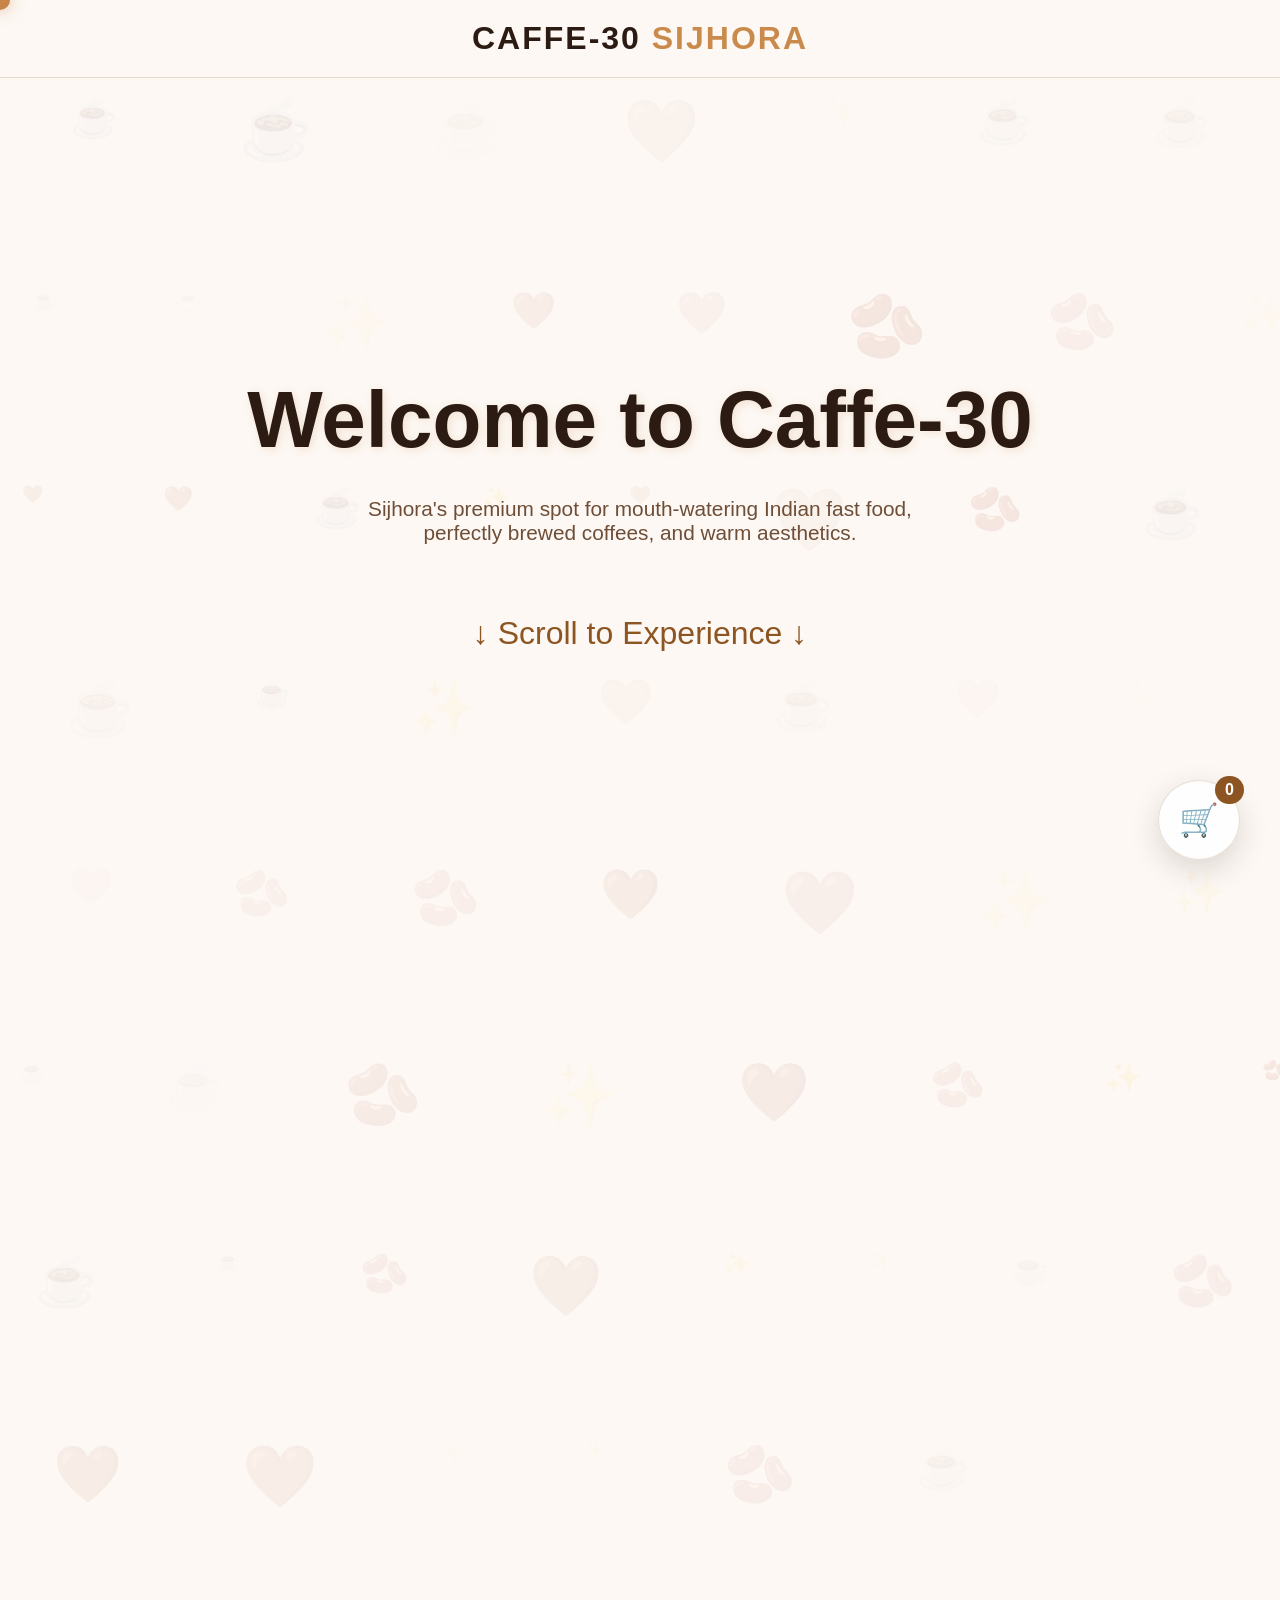
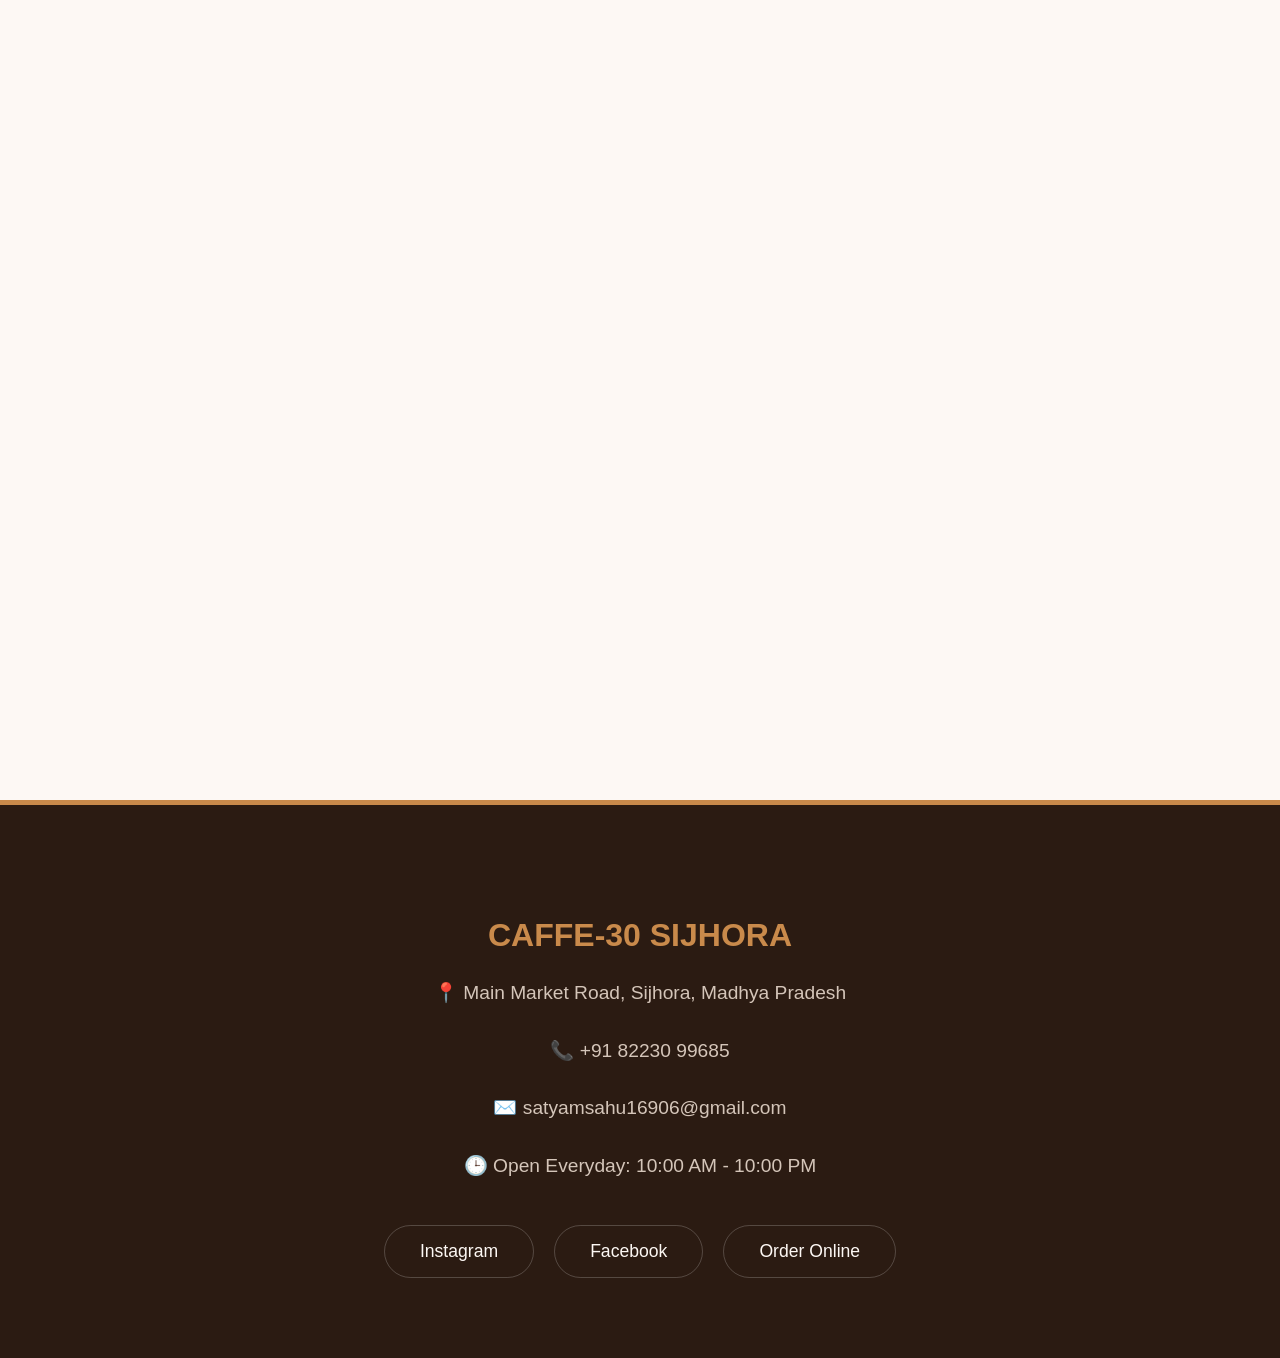
<file: index.html>
<!DOCTYPE html>
<html lang="en">
<head>
    <meta charset="UTF-8">
    <meta name="viewport" content="width=device-width, initial-scale=1.0">
    <title>Caffe-30 Sijhora | Premium Light Theme</title>
    <link rel="stylesheet" href="style.css">
    <!-- 💳 Razorpay Library -->
    <script src="https://checkout.razorpay.com/v1/checkout.js"></script>
</head>
<body>

    <div id="parallax-bg"></div>
    <div id="custom-cursor"></div>
    <div id="secret-overlay">QUANTUM MODE UNLOCKED<br><span style="font-size: 2rem;">Reality is now optional.</span></div>
    
    <div id="floating-cart">
        🛒 <span class="cart-badge" id="cart-count">0</span>
    </div>

    <div id="cart-modal">
        <div class="cart-header">
            <h2>Your Tray</h2>
            <button id="close-cart">✕</button>
        </div>
        
        <div id="cart-items">
            </div>
        
        <!-- Update this section inside #cart-modal -->
        <div class="cart-footer">
            <div class="total-row">
                <span>Total:</span>
                <span id="cart-total">₹0</span>
            </div>
            <!-- 🌟 New Inputs -->
            <input type="text" id="customer-name" class="cart-input" placeholder="Your Full Name" required>
            <input type="tel" id="customer-phone" class="cart-input" placeholder="Phone Number" required>
            <input type="number" id="table-number" class="cart-input" placeholder="Table Number (e.g. 4)" required>
            <input type="text" id="special-instructions" class="cart-input" placeholder="Special instructions (e.g. Extra spicy)">
            
            <button id="checkout-btn">Proceed to Pay</button>
        </div>
    </div>

    <!-- 🧾 NEW: The Receipt Modal -->
    <div id="receipt-overlay">
        <div class="receipt-card">
            <h2>Payment Successful!</h2>
            <p>Your order has been sent to the kitchen.</p>
            
            <div class="receipt-details">
                <p id="receipt-name"></p>
                <p id="receipt-table"></p>
            </div>
            
            <ul class="receipt-items" id="receipt-items-list"></ul>
            
            <div class="receipt-total" id="receipt-total-price"></div>
            
            <button class="close-receipt-btn" onclick="closeReceipt()">Awesome, thanks!</button>
        </div>
    </div>
    </div>

    <header>
        <h2 id="logo">CAFFE-30 <span>SIJHORA</span></h2>
    </header>

    <section class="hero">
        <h1>Welcome to Caffe-30</h1>
        <p>Sijhora's premium spot for mouth-watering Indian fast food, perfectly brewed coffees, and warm aesthetics.</p>
        <div class="scroll-indicator">↓ Scroll to Experience ↓</div>
    </section>

    <section class="menu-section">
        <div class="menu-row">
            <div class="visual-container"><div class="food-emoji">🍕</div></div>
            <div class="text-container">
                <div class="menu-card">
                    <h3 class="item-name">Tandoori Paneer Pizza</h3>
                    <span class="item-price">₹199</span>
                    <p class="item-desc">A classic fusion. Freshly baked crust topped with gooey mozzarella, marinated tandoori paneer cubes, crisp capsicum, and onions.</p>
                    <button class="order-btn" onclick="orderItem(event, 'Tandoori Paneer Pizza', 199, '🍕')">Add to Order</button>
                </div>
            </div>
        </div>
    </section>

    <section class="menu-section">
        <div class="menu-row">
            <div class="visual-container"><div class="food-emoji" style="animation-delay: -1s;">🍔</div></div>
            <div class="text-container">
                <div class="menu-card">
                    <h3 class="item-name">Double Tikki Veg Burger</h3>
                    <span class="item-price">₹89</span>
                    <p class="item-desc">Two crispy, spiced potato patties stacked high with fresh lettuce, juicy tomatoes, caramelized onions, and our secret in-house eggless mayo.</p>
                    <button class="order-btn" onclick="orderItem(event, 'Double Tikki Veg Burger', 89, '🍔')">Add to Order</button>
                </div>
            </div>
        </div>
    </section>

    <section class="menu-section">
        <div class="menu-row">
            <div class="visual-container"><div class="food-emoji" style="animation-delay: -2s;">🍟</div></div>
            <div class="text-container">
                <div class="menu-card">
                    <h3 class="item-name">Peri Peri French Fries</h3>
                    <span class="item-price">₹99</span>
                    <p class="item-desc">Golden, extra-crispy crinkle-cut fries generously dusted with spicy, tangy peri-peri seasoning. Served with a side of creamy cheesy dip.</p>
                    <button class="order-btn" onclick="orderItem(event, 'Peri Peri French Fries', 99, '🍟')">Add to Order</button>
                </div>
            </div>
        </div>
    </section>

    <section class="menu-section">
        <div class="menu-row">
            <div class="visual-container"><div class="food-emoji" style="animation-delay: -0.5s;">🥪</div></div>
            <div class="text-container">
                <div class="menu-card">
                    <h3 class="item-name">Grilled Cheese Corn Sandwich</h3>
                    <span class="item-price">₹110</span>
                    <p class="item-desc">Jumbo bread slices stuffed with sweet corn kernels, a blend of processed and cheddar cheese, and a pinch of black pepper, grilled to a perfect crunch.</p>
                    <button class="order-btn" onclick="orderItem(event, 'Grilled Cheese Corn Sandwich', 110, '🥪')">Add to Order</button>
                </div>
            </div>
        </div>
    </section>

    <section class="menu-section">
        <div class="menu-row">
            <div class="visual-container"><div class="food-emoji" style="animation-delay: -3s;">🍜</div></div>
            <div class="text-container">
                <div class="menu-card">
                    <h3 class="item-name">Street-Style Masala Maggi</h3>
                    <span class="item-price">₹60</span>
                    <p class="item-desc">The ultimate comfort food. Soupy noodles cooked with chopped tomatoes, onions, green chilies, and a double dash of magic masala.</p>
                    <button class="order-btn" onclick="orderItem(event, 'Street-Style Masala Maggi', 60, '🍜')">Add to Order</button>
                </div>
            </div>
        </div>
    </section>

    <section class="menu-section">
        <div class="menu-row">
            <div class="visual-container"><div class="food-emoji" style="animation-delay: -1.5s;">🥟</div></div>
            <div class="text-container">
                <div class="menu-card">
                    <h3 class="item-name">Classic Veg Patty</h3>
                    <span class="item-price">₹40</span>
                    <p class="item-desc">Flaky, multi-layered puff pastry filled with a mildly spiced, savory potato and pea mixture. Baked fresh daily in our ovens.</p>
                    <button class="order-btn" onclick="orderItem(event, 'Classic Veg Patty', 40, '🥟')">Add to Order</button>
                </div>
            </div>
        </div>
    </section>

    <section class="menu-section">
        <div class="menu-row">
            <div class="visual-container"><div class="food-emoji" style="animation-delay: -2.5s;">☕</div></div>
            <div class="text-container">
                <div class="menu-card">
                    <h3 class="item-name">Thick Cold Coffee</h3>
                    <span class="item-price">₹120</span>
                    <p class="item-desc">Rich, blended cold coffee made with full-cream milk, topped with a generous scoop of vanilla ice cream and caramel syrup drizzle.</p>
                    <button class="order-btn" onclick="orderItem(event, 'Thick Cold Coffee', 120, '☕')">Add to Order</button>
                </div>
            </div>
        </div>
    </section>

    <footer>
        <h3>CAFFE-30 SIJHORA</h3>
        <div class="contact-details">
            <p>📍 Main Market Road, Sijhora, Madhya Pradesh</p>
            <p>📞 +91 82230 99685</p>
            <p>✉️ satyamsahu16906@gmail.com</p>
            <p>🕒 Open Everyday: 10:00 AM - 10:00 PM</p>
        </div>
        <div class="social-links">
            <a href="#">Instagram</a>
            <a href="#">Facebook</a>
            <a href="#">Order Online</a>
        </div>
    </footer>

    <script src="script.js"></script>
</body>
</html>
</file>
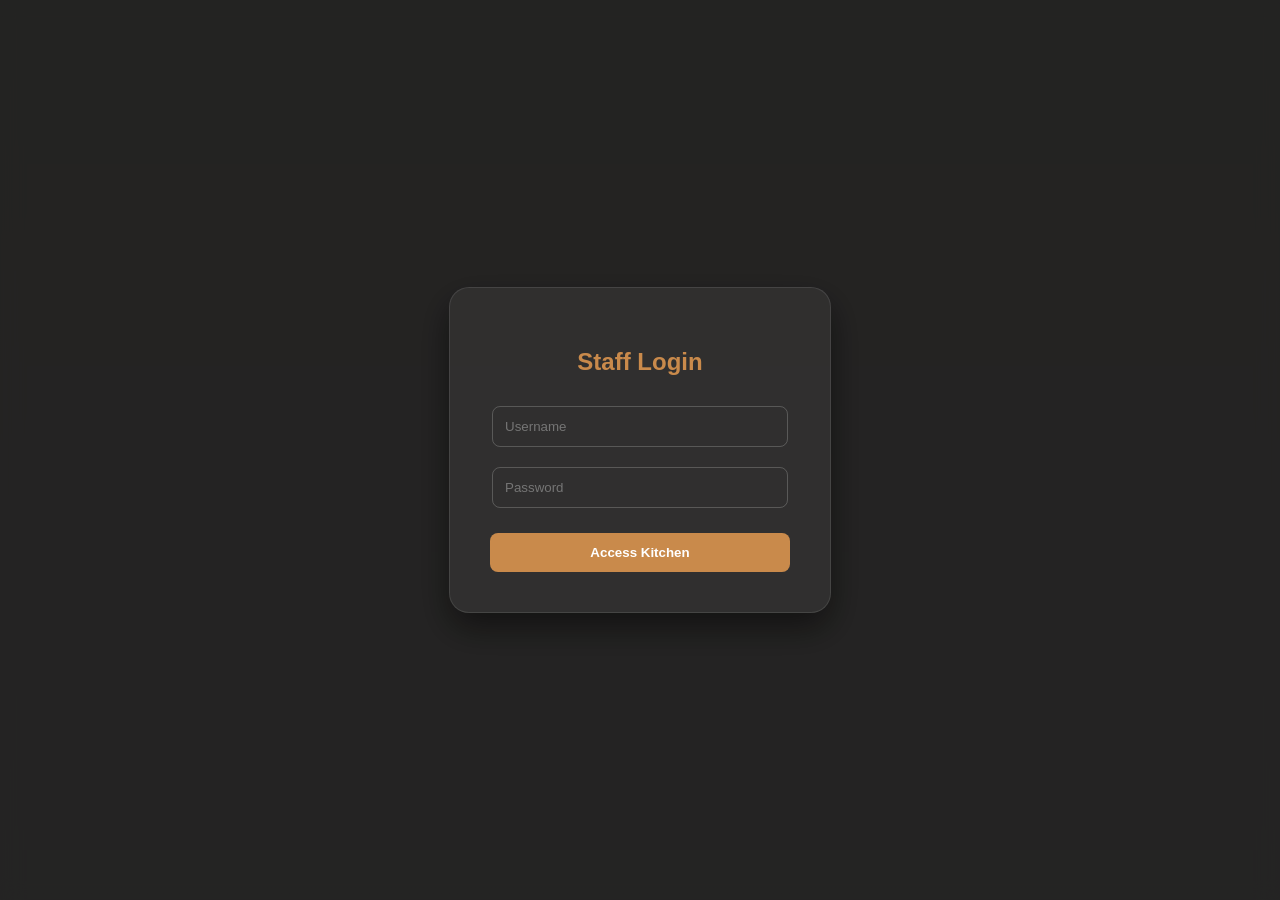
<file: admin.html>
<!DOCTYPE html>
<html lang="en">
<head>
    <meta charset="UTF-8">
    <meta name="viewport" content="width=device-width, initial-scale=1.0">
    <title>Caffe-30 | Secure Kitchen Display</title>
    <link rel="stylesheet" href="style.css">
    <style>
        /* --- SECURE ADMIN DASHBOARD STYLES --- */
        body { background-color: #1a1a1a; color: #fff; font-family: 'Segoe UI', Tahoma, Geneva, Verdana, sans-serif; }
        
        /* Login Screen */
        #login-screen {
            position: fixed; top: 0; left: 0; width: 100%; height: 100%;
            background: rgba(0, 0, 0, 0.85); backdrop-filter: blur(10px);
            display: flex; justify-content: center; align-items: center; z-index: 1000;
        }
        .login-box {
            background: rgba(255, 255, 255, 0.05); padding: 40px; border-radius: 20px;
            border: 1px solid rgba(255, 255, 255, 0.1); text-align: center;
            box-shadow: 0 15px 35px rgba(0,0,0,0.5); width: 300px;
        }
        .login-box input {
            width: 90%; padding: 12px; margin: 10px 0; border-radius: 8px;
            border: 1px solid rgba(255, 255, 255, 0.2); background: transparent; color: white;
        }
        .login-box button {
            width: 100%; padding: 12px; margin-top: 15px; border-radius: 8px;
            background: #c98a4b; color: white; border: none; font-weight: bold; cursor: pointer;
        }

        /* Dashboard & Tabs */
        #dashboard { display: none; padding: 20px; max-width: 1200px; margin: 0 auto; }
        .admin-header {
            display: flex; justify-content: space-between; align-items: center;
            border-bottom: 2px solid rgba(201, 138, 75, 0.3); padding-bottom: 20px; margin-bottom: 20px;
        }
        .tabs { display: flex; gap: 15px; }
        .tab-btn {
            background: transparent; color: #aaa; border: 1px solid #aaa;
            padding: 8px 16px; border-radius: 20px; cursor: pointer; transition: 0.3s;
        }
        .tab-btn.active { background: #c98a4b; color: white; border-color: #c98a4b; }
        .logout-btn { background: #ff4757; color: white; border: none; padding: 8px 16px; border-radius: 8px; cursor: pointer; }

        /* Order Cards */
        .orders-grid { display: grid; grid-template-columns: repeat(auto-fill, minmax(300px, 1fr)); gap: 20px; }
        .order-card { background: #2a2a2a; border-left: 5px solid #c98a4b; border-radius: 10px; padding: 20px; }
        .order-card.completed { border-left-color: #2ed573; opacity: 0.8; }
        .complete-btn { background: #2ed573; color: white; border: none; padding: 10px; width: 100%; border-radius: 5px; cursor: pointer; margin-top: 15px; }
    </style>
</head>
<body>

    <!-- 🔒 LOGIN SCREEN -->
    <div id="login-screen">
        <div class="login-box">
            <h2 style="color: #c98a4b; margin-bottom: 20px;">Staff Login</h2>
            <input type="text" id="admin-user" placeholder="Username" autocomplete="off">
            <input type="password" id="admin-pass" placeholder="Password">
            <button onclick="attemptLogin()">Access Kitchen</button>
            <p id="login-error" style="color: #ff4757; display: none; margin-top: 10px; font-size: 0.9rem;">Invalid Credentials</p>
        </div>
    </div>

    <!-- 📊 SECURE DASHBOARD -->
    <div id="dashboard">
        <div class="admin-header">
            <h1 style="color: #c98a4b;">Caffe-30 KDS</h1>
            <div class="tabs">
                <button class="tab-btn active" id="tab-active" onclick="switchTab('active')">🔴 Live Kitchen</button>
                <button class="tab-btn" id="tab-history" onclick="switchTab('history')">📜 Order History</button>
            </div>
            <button class="logout-btn" onclick="logout()">Logout</button>
        </div>

        <div id="active-view" class="orders-grid"></div>
        <div id="history-view" class="orders-grid" style="display: none;"></div>
    </div>

    <!-- ⚙️ SECURE JAVASCRIPT LOGIC -->
    <script>
        let authHeader = ""; // Will store the Basic Auth token
        let currentTab = "active";
        let refreshTimer;

        // 1. Authentication Logic
        async function attemptLogin() {
            const user = document.getElementById('admin-user').value;
            const pass = document.getElementById('admin-pass').value;
            
            // JavaScript's btoa() encodes the string into Base64 for Basic Auth
            const encoded = btoa(user + ":" + pass);
            const tempHeader = "Basic " + encoded;

            try {
                // Ping the server to test credentials
                const res = await fetch('/api/orders/active', { headers: { 'Authorization': tempHeader } });
                if (res.ok) {
                    authHeader = tempHeader;
                    sessionStorage.setItem("caffeAuth", authHeader); // Save so refresh doesn't log you out
                    document.getElementById('login-screen').style.display = 'none';
                    document.getElementById('dashboard').style.display = 'block';
                    document.getElementById('login-error').style.display = 'none';
                    startDashboard();
                } else {
                    document.getElementById('login-error').style.display = 'block';
                }
            } catch (err) {
                alert("Server error. Is the backend running?");
            }
        }

        // Auto-login if session exists
        if (sessionStorage.getItem("caffeAuth")) {
            authHeader = sessionStorage.getItem("caffeAuth");
            document.getElementById('login-screen').style.display = 'none';
            document.getElementById('dashboard').style.display = 'block';
            startDashboard();
        }

        function logout() {
            sessionStorage.removeItem("caffeAuth");
            authHeader = "";
            clearInterval(refreshTimer);
            document.getElementById('dashboard').style.display = 'none';
            document.getElementById('login-screen').style.display = 'flex';
            document.getElementById('admin-user').value = '';
            document.getElementById('admin-pass').value = '';
        }

        // 2. Tab Navigation
        function switchTab(tab) {
            currentTab = tab;
            document.getElementById('tab-active').classList.remove('active');
            document.getElementById('tab-history').classList.remove('active');
            document.getElementById('active-view').style.display = 'none';
            document.getElementById('history-view').style.display = 'none';

            document.getElementById(`tab-${tab}`).classList.add('active');
            document.getElementById(`${tab}-view`).style.display = 'grid';
            
            fetchData(); // Immediately load data for the selected tab
        }

        // 3. Data Fetching
        function startDashboard() {
            fetchData();
            refreshTimer = setInterval(fetchData, 5000); // Auto-refresh every 5 seconds
        }

        async function fetchData() {
            if (!authHeader) return;

            const endpoint = currentTab === 'active' ? '/api/orders/active' : '/api/orders/history';
            const containerId = currentTab === 'active' ? 'active-view' : 'history-view';

            try {
                const res = await fetch(endpoint, { headers: { 'Authorization': authHeader } });
                if (res.status === 401) { logout(); return; } // Token expired/invalid
                
                const data = await res.json();
                const orders = currentTab === 'active' ? data.active_orders : data.history_orders;
                renderOrders(orders, containerId, currentTab);
            } catch (err) {
                console.error("Fetch error:", err);
            }
        }

        // 4. UI Rendering
        function renderOrders(orders, containerId, type) {
            const container = document.getElementById(containerId);
            container.innerHTML = "";

            if (orders.length === 0) {
                container.innerHTML = `<h3 style="color:#777; grid-column: 1 / -1;">No ${type} orders found.</h3>`;
                return;
            }

            orders.forEach(order => {
                let itemsHtml = order.items.map(i => `<li>${i.quantity}x ${i.name}</li>`).join('');
                
                let buttonHtml = type === 'active' 
                    ? `<button class="complete-btn" onclick="completeOrder(${order.id})">Mark as Completed</button>`
                    : `<p style="color:#2ed573; font-weight:bold; margin-top:10px;">✓ Delivered</p>`;

                container.innerHTML += `
                    <div class="order-card ${type === 'history' ? 'completed' : ''}">
                        <h3 style="color:#c98a4b; margin:0 0 10px 0;">Order #${order.id}</h3>
                        <p><strong>Name:</strong> ${order.customer_name}</p>
                        <p><strong>Table:</strong> ${order.table_number} | <strong>Phone:</strong> ${order.customer_phone}</p>
                        ${order.special_instructions ? `<p><strong>Note:</strong> <em style="color:#ffda79;">${order.special_instructions}</em></p>` : ''}
                        <hr style="border-color: rgba(255,255,255,0.1); margin: 10px 0;">
                        <ul style="padding-left: 20px; margin: 10px 0;">${itemsHtml}</ul>
                        <h4 style="margin: 10px 0;">Total: ₹${order.total_amount}</h4>
                        ${buttonHtml}
                    </div>
                `;
            });
        }

        // 5. Action Handlers
        async function completeOrder(orderId) {
            try {
                await fetch(`/api/order/${orderId}/complete`, {
                    method: 'PUT',
                    headers: { 'Authorization': authHeader }
                });
                fetchData(); // Instantly refresh the UI
            } catch (err) {
                alert("Failed to complete order.");
            }
        }
    </script>
</body>
</html>
</file>
<file: style.css>
/* ☕ Premium Light Coffee Theme Variables */
:root {
    --primary: #c98a4b; /* Caramel Gold */
    --primary-dark: #8c5521; /* Rich Dark Brown */
    --bg-color: #fdf8f4; /* Creamy Off-White */
    --text-main: #2b1b12; /* Espresso Brown for main text */
    --text-muted: #6e4e37; /* Lighter brown for descriptions */
    --glass-bg: rgba(255, 255, 255, 0.85); /* Frosty white glass */
    --glass-border: rgba(139, 90, 43, 0.2); /* Subtle brown border */
    --font-family: 'Segoe UI', Tahoma, Geneva, Verdana, sans-serif;
}

/* 🥚 EASTER EGG VARIABLES (Keeps the chaotic glitch fun) */
body.hacked {
    --primary: #00ffcc;
    --bg-color: #1a0033;
    --text-main: #ffffff;
    --glass-bg: rgba(0, 255, 204, 0.1);
    --glass-border: rgba(255, 0, 255, 0.5);
    --font-family: 'Courier New', Courier, monospace;
    background-image: none !important;
    animation: screenGlitch 0.2s infinite;
}

@keyframes screenGlitch {
    0% { text-shadow: 2px 0 #ff00ff, -2px 0 #00ffff; }
    50% { text-shadow: -2px 0 #ff00ff, 2px 0 #00ffff; }
    100% { text-shadow: 2px 0 #ff00ff, -2px 0 #00ffff; }
}

body {
    margin: 0;
    padding: 0;
    font-family: var(--font-family);
    background-color: var(--bg-color);
    
    /* Coffee Bean Background Image with Cream Overlay */
    background-image: linear-gradient(rgba(253, 248, 244, 0.92), rgba(253, 248, 244, 0.95)), url('https://images.unsplash.com/photo-1447933601403-0c6688de566e?ixlib=rb-1.2.1&auto=format&fit=crop&w=1950&q=80');
    background-attachment: fixed;
    background-size: cover;
    background-position: center;
    
    color: var(--text-main);
    overflow-x: hidden;
    scroll-snap-type: y proximity;
    cursor: none; 
    transition: background-color 0.5s ease;
}

/* 🌟 Parallax Background */
#parallax-bg {
    position: fixed;
    top: -10%; left: -10%;
    width: 120vw; height: 120vh;
    z-index: -2;
    pointer-events: none;
    display: flex;
    flex-wrap: wrap;
    gap: 120px;
    opacity: 0.15;
    font-size: 3rem;
    color: var(--primary-dark);
    transition: transform 0.1s ease-out;
}

/* 🌟 Custom Cursor & Particles */
#custom-cursor {
    position: fixed;
    top: 0; left: 0;
    width: 20px; height: 20px;
    background: var(--primary);
    border-radius: 50%;
    pointer-events: none;
    z-index: 9999;
    transform: translate(-50%, -50%);
    transition: width 0.2s, height 0.2s, background 0.2s, border-radius 0.2s;
    mix-blend-mode: multiply;
    box-shadow: 0 0 15px rgba(201, 138, 75, 0.5);
}

#custom-cursor.hungry {
    width: 60px; height: 60px;
    background: transparent;
    border: 4px dashed var(--primary-dark);
    animation: chomp 0.5s infinite alternate;
}

@keyframes chomp {
    0% { transform: translate(-50%, -50%) scale(1) rotate(0deg); }
    100% { transform: translate(-50%, -50%) scale(0.8) rotate(45deg); }
}

.particle {
    position: fixed;
    width: 8px; height: 8px;
    background: var(--primary-dark);
    border-radius: 50%;
    pointer-events: none;
    z-index: 9998;
    animation: fadeDrop 0.8s forwards;
}

@keyframes fadeDrop {
    0% { opacity: 0.6; transform: translateY(0) scale(1); }
    100% { opacity: 0; transform: translateY(40px) scale(0); }
}

/* 🛒 Floating Cart */
#floating-cart {
    position: fixed;
    bottom: 40px; right: 40px;
    background: var(--glass-bg);
    border: 1px solid var(--glass-border);
    backdrop-filter: blur(15px);
    padding: 20px;
    border-radius: 50%;
    font-size: 2rem;
    z-index: 1000;
    box-shadow: 0 10px 30px rgba(43, 27, 18, 0.15);
    transition: transform 0.3s cubic-bezier(0.175, 0.885, 0.32, 1.275);
}

#floating-cart.bounce {
    transform: scale(1.3) translateY(-10px);
    border-color: var(--primary);
}

.cart-badge {
    position: absolute;
    top: -5px; right: -5px;
    background: var(--primary-dark);
    color: white;
    font-size: 1rem;
    font-weight: bold;
    padding: 5px 10px;
    border-radius: 20px;
}

.falling-item {
    position: fixed;
    font-size: 3rem;
    pointer-events: none;
    z-index: 1001;
    transition: all 0.8s cubic-bezier(0.2, 0.8, 0.2, 1);
}

/* Header Styles */
header {
    position: fixed;
    top: 0; width: 100%;
    padding: 20px 0;
    background: rgba(253, 248, 244, 0.85);
    backdrop-filter: blur(15px);
    border-bottom: 1px solid var(--glass-border);
    z-index: 1000;
    text-align: center;
}

header h2 {
    margin: 0;
    font-size: 2rem;
    letter-spacing: 2px;
    color: var(--text-main);
    cursor: pointer;
    text-transform: uppercase;
}

header h2 span {
    color: var(--primary);
}

/* Full Screen Sections */
section {
    min-height: 100vh;
    width: 100%;
    display: flex;
    align-items: center;
    justify-content: center;
    scroll-snap-align: start;
    padding: 80px 20px 20px 20px;
    box-sizing: border-box;
    position: relative;
}

.hero { flex-direction: column; text-align: center; }
.hero h1 { 
    font-size: 5rem; 
    margin-bottom: 10px; 
    color: var(--text-main);
    text-shadow: 2px 2px 10px rgba(201, 138, 75, 0.2); 
}
.hero p { font-size: 1.3rem; color: var(--text-muted); max-width: 600px; font-weight: 500;}

.scroll-indicator { 
    margin-top: 50px; 
    font-size: 2rem; 
    color: var(--primary-dark); 
    animation: bounce 2s infinite; 
}

@keyframes bounce {
    0%, 20%, 50%, 80%, 100% { transform: translateY(0); }
    40% { transform: translateY(-20px); }
    60% { transform: translateY(-10px); }
}

/* SPLIT LAYOUT */
.menu-row {
    display: flex;
    width: 100%; max-width: 1200px;
    margin: 0 auto;
    align-items: center;
    justify-content: space-between;
    gap: 40px;
}

.visual-container {
    flex: 1; display: flex; justify-content: center; align-items: center;
    opacity: 0; transform: translateX(-150px) scale(0.8);
    transition: all 1s cubic-bezier(0.25, 0.8, 0.25, 1);
}

.food-emoji {
    font-size: 18rem;
    filter: drop-shadow(0 20px 30px rgba(43, 27, 18, 0.3));
    animation: majesticFloat 6s ease-in-out infinite;
}

@keyframes majesticFloat {
    0%, 100% { transform: translateY(0px) rotate(0deg); }
    25% { transform: translateY(-20px) rotate(5deg); }
    75% { transform: translateY(20px) rotate(-5deg); }
}

.text-container {
    flex: 1; opacity: 0; transform: translateX(150px);
    transition: all 1s cubic-bezier(0.25, 0.8, 0.25, 1); transition-delay: 0.2s;
    perspective: 1000px;
}

/* 3D Glass Menu Card */
.menu-card {
    background: var(--glass-bg);
    border: 1px solid var(--glass-border);
    backdrop-filter: blur(15px);
    border-radius: 30px;
    padding: 50px;
    box-shadow: 0 15px 35px rgba(43, 27, 18, 0.1);
    transform-style: preserve-3d;
    transition: transform 0.1s ease-out, box-shadow 0.1s ease-out;
}

.item-name { 
    font-size: 3rem; 
    margin: 0 0 10px 0; 
    color: var(--primary-dark); 
    transform: translateZ(30px); 
}

.item-price { 
    font-size: 2.5rem; 
    font-weight: bold; 
    color: var(--primary); 
    display: block; 
    margin-bottom: 20px; 
    padding-bottom: 20px; 
    border-bottom: 2px dashed var(--glass-border); 
    transform: translateZ(20px); 
}

.item-desc { 
    font-size: 1.4rem; 
    color: var(--text-muted); 
    line-height: 1.8; 
    margin: 0 0 30px 0; 
    transform: translateZ(10px); 
    font-weight: 500;
}

.order-btn {
    background: transparent;
    border: 2px solid var(--primary-dark);
    color: var(--primary-dark);
    padding: 15px 30px;
    font-size: 1.2rem;
    border-radius: 30px;
    cursor: pointer;
    font-family: inherit;
    font-weight: bold;
    transition: all 0.3s ease;
    transform: translateZ(40px);
}

.order-btn:hover {
    background: var(--primary-dark);
    color: #ffffff;
    box-shadow: 0 10px 20px rgba(140, 85, 33, 0.2);
}

.reveal .visual-container { opacity: 1; transform: translateX(0) scale(1); }
.reveal .text-container { opacity: 1; transform: translateX(0); }

#secret-overlay {
    position: fixed; top: 0; left: 0; width: 100%; height: 100%;
    background: rgba(0,0,0,0.9); color: #00ffcc; font-size: 4rem;
    display: flex; justify-content: center; align-items: center;
    z-index: 10000; opacity: 0; pointer-events: none; transition: opacity 0.5s;
    text-align: center;
}

/* --- DARK ROAST FOOTER --- */
footer {
    background: #2b1b12;
    color: #fdf8f4;
    padding: 80px 20px;
    text-align: center;
    border-top: 5px solid var(--primary);
    scroll-snap-align: end;
    position: relative;
    z-index: 10;
}

footer h3 {
    color: var(--primary);
    margin-bottom: 20px;
    font-size: 2rem;
}

.contact-details {
    color: #d4c5b9;
    font-size: 1.2rem;
    line-height: 2;
    margin-bottom: 40px;
}

.social-links {
    display: flex;
    justify-content: center;
    gap: 20px;
    flex-wrap: wrap;
}

.social-links a {
    color: #fdf8f4;
    text-decoration: none;
    padding: 15px 35px;
    border: 1px solid rgba(255,255,255,0.2);
    border-radius: 40px;
    font-size: 1.1rem;
    transition: all 0.3s ease;
    cursor: pointer;
}

.social-links a:hover {
    background: var(--primary);
    border-color: var(--primary);
    box-shadow: 0 10px 25px rgba(201, 138, 75, 0.4);
    transform: translateY(-5px);
    color: #ffffff;
}

@media (pointer: coarse) {
    body { cursor: auto; }
    #custom-cursor, .particle { display: none; }
    .menu-row { flex-direction: column; text-align: center; }
    .food-emoji { font-size: 12rem; }
    .menu-card { transform: none !important; }
}

/* 🛒 SLIDE-IN CART DRAWER */
#cart-modal {
    position: fixed;
    top: 0;
    right: -450px; /* Hidden off-screen by default */
    width: 400px;
    height: 100vh;
    background: rgba(253, 248, 244, 0.95);
    backdrop-filter: blur(20px);
    border-left: 1px solid var(--glass-border);
    box-shadow: -10px 0 30px rgba(43, 27, 18, 0.1);
    z-index: 2000;
    display: flex;
    flex-direction: column;
    transition: right 0.4s cubic-bezier(0.25, 0.8, 0.25, 1);
}

#cart-modal.active {
    right: 0; /* Slides in when active class is added */
}

.cart-header {
    padding: 20px;
    display: flex;
    justify-content: space-between;
    align-items: center;
    border-bottom: 1px solid var(--glass-border);
}

.cart-header h2 {
    margin: 0;
    color: var(--primary-dark);
}

#close-cart {
    background: none;
    border: none;
    font-size: 1.5rem;
    color: var(--primary-dark);
    cursor: pointer;
}

#cart-items {
    flex: 1;
    overflow-y: auto;
    padding: 20px;
}

.cart-item {
    display: flex;
    justify-content: space-between;
    align-items: center;
    background: white;
    padding: 15px;
    border-radius: 15px;
    margin-bottom: 15px;
    box-shadow: 0 5px 15px rgba(0,0,0,0.05);
}

.cart-item-info strong {
    display: block;
    color: var(--primary-dark);
}

.cart-item-price {
    font-weight: bold;
    color: var(--primary);
}

.remove-btn {
    background: #ff4d4d;
    color: white;
    border: none;
    border-radius: 5px;
    padding: 5px 10px;
    cursor: pointer;
}

.cart-footer {
    padding: 20px;
    border-top: 1px solid var(--glass-border);
    background: white;
}

.total-row {
    display: flex;
    justify-content: space-between;
    font-size: 1.5rem;
    font-weight: bold;
    color: var(--primary-dark);
    margin-bottom: 15px;
}

.cart-input {
    width: 100%;
    padding: 12px;
    margin-bottom: 10px;
    border: 1px solid var(--glass-border);
    border-radius: 10px;
    box-sizing: border-box;
    font-family: inherit;
}

#checkout-btn {
    width: 100%;
    background: var(--primary-dark);
    color: white;
    border: none;
    padding: 15px;
    font-size: 1.2rem;
    font-weight: bold;
    border-radius: 10px;
    cursor: pointer;
    transition: background 0.3s;
}

#checkout-btn:hover {
    background: var(--primary);
}

/* Make cart icon clickable */
#floating-cart {
    cursor: pointer; 
}

/* 🧾 DIGITAL RECEIPT MODAL */
#receipt-overlay {
    position: fixed;
    top: 0; left: 0; width: 100%; height: 100%;
    background: rgba(0, 0, 0, 0.8);
    backdrop-filter: blur(10px);
    z-index: 3000;
    display: none;
    justify-content: center;
    align-items: center;
    opacity: 0;
    transition: opacity 0.3s ease;
}

#receipt-overlay.active {
    display: flex;
    opacity: 1;
}

.receipt-card {
    background: #fdf8f4;
    width: 90%;
    max-width: 400px;
    padding: 30px;
    border-radius: 15px;
    box-shadow: 0 20px 50px rgba(0,0,0,0.5);
    color: #2b1b12;
    text-align: center;
    border-top: 10px solid #27ae60;
}

.receipt-card h2 { margin-top: 0; color: #27ae60; }
.receipt-details { text-align: left; margin: 20px 0; border-bottom: 2px dashed #ccc; padding-bottom: 10px;}
.receipt-details p { margin: 5px 0; font-weight: bold; color: #8c5521;}
.receipt-items { text-align: left; list-style: none; padding: 0; margin-bottom: 20px;}
.receipt-items li { display: flex; justify-content: space-between; margin-bottom: 10px; border-bottom: 1px solid #eee; padding-bottom: 5px;}
.receipt-total { font-size: 1.5rem; font-weight: bold; color: #c98a4b; }

.close-receipt-btn {
    background: #8c5521;
    color: white;
    border: none;
    padding: 10px 30px;
    border-radius: 30px;
    font-size: 1.1rem;
    cursor: pointer;
    margin-top: 20px;
}
</file>
